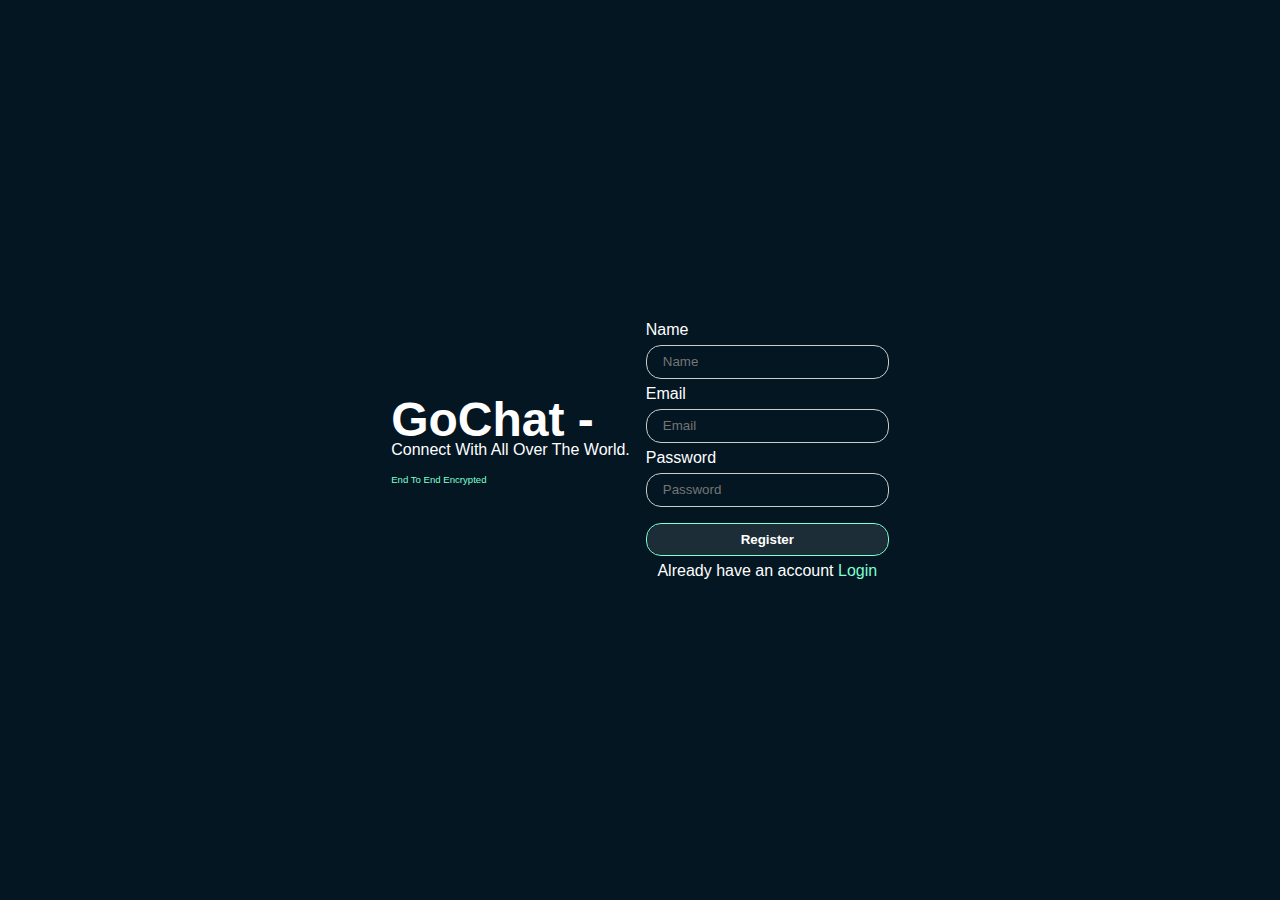
<file: index.html>
<!DOCTYPE html>
<html lang="en">
<head>
    <meta charset="UTF-8">
    <meta name="viewport" content="width=device-width, initial-scale=1.0">
    <title>Go Chat - Chat With All Over The World</title>
    <link rel="stylesheet" href="css/style.css">
</head>
<body>
    <div class="container flex">
        <div>
            <h1>GoChat - <br /></h1>
            <p>Connect With All Over The World.</p>
            <small>End To End Encrypted</small>
        </div>

        <form class="form">
            <div class="form_control">
                <label for="name">Name</label>
                <input placeholder="Name" id="name">
            </div>

            <div class="form_control">
                <label for="email">Email</label>
                <input type="email" id="email" placeholder="Email">
            </div>

            <div class="form_control">
                <label for="password">Password</label>
                <input type="password" id="password" placeholder="Password">
            </div>

                <button class="auth_btn">Register</button>
            <p>Already have an account<a href="login.html"> Login</a></p>
        </form>
        
    </div>
    
    <script src="js/script.js"></script>
</body>
</html>
</file>
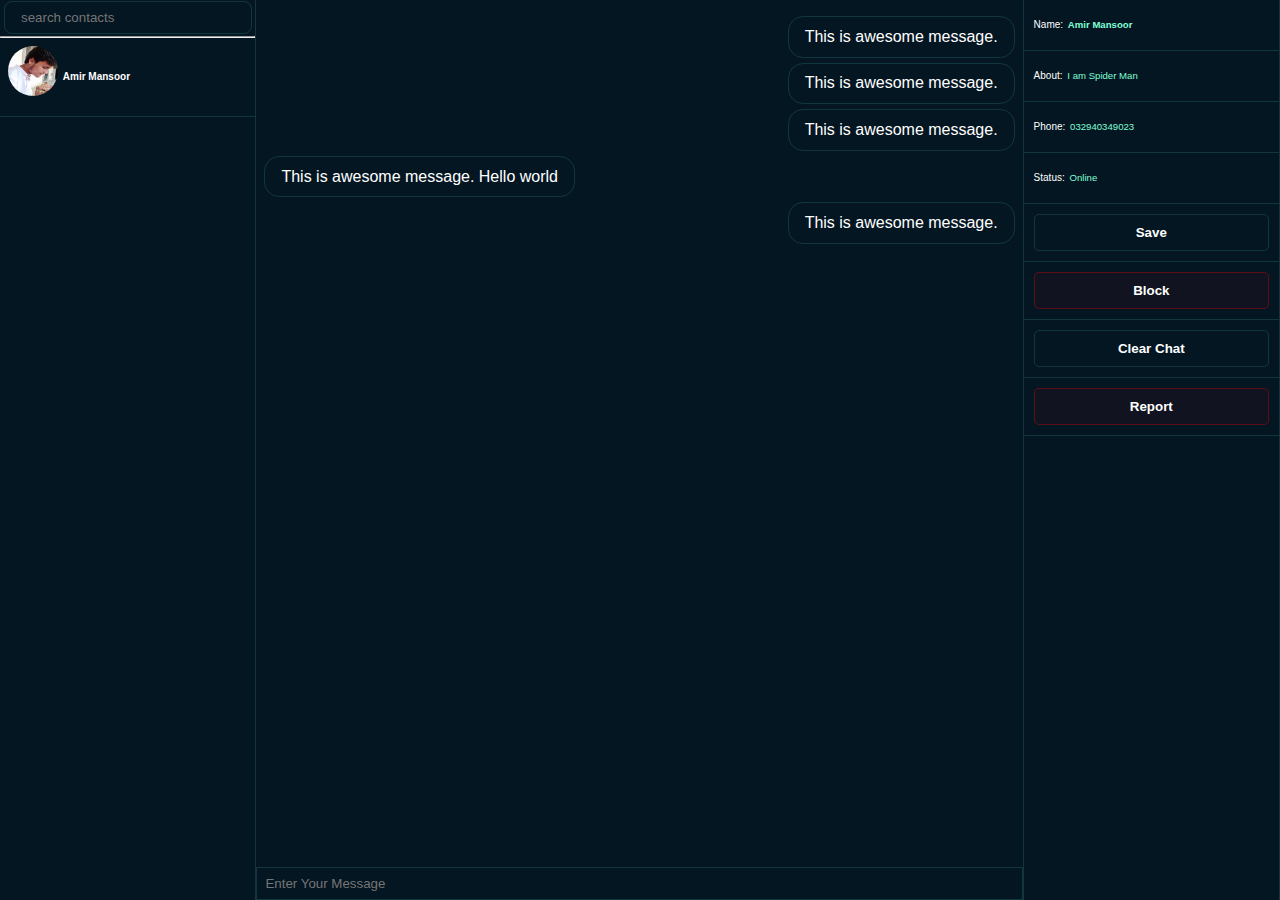
<file: chat.html>
<!DOCTYPE html>
<html lang="en">
<head>
    <meta charset="UTF-8">
    <meta name="viewport" content="width=device-width, initial-scale=1.0">
    <title>Chats</title>
    <link rel="stylesheet" href="css/style.css">
    <link rel="stylesheet" href="css/chat.css">
</head>
<body>
    <div class="chatbox">
        <div class="flex">
            <div class="conversations flex-item">
                <input type="text" placeholder="search contacts">
                <hr>

                <div class="conversations_list">
                    <div>
                        <div class="avatar">
                            <img src="uploads/avatar1.png" alt="">
                        </div>

                        <strong>Amir Mansoor</strong>
                    </div>
                </div>

            </div>


            <!-- Messaging Area -->
            <div class="chat flex-item">
                <div class="container">

                    <div class="msg-flex">
                        

                        

                       

                        <div class="msg send">
                            <p>This is awesome message.</p>
                        </div>

                        <div class="msg send">
                            <p>This is awesome message.</p>
                        </div>

                        <div class="msg send">
                            <p>This is awesome message.</p>
                        </div>

                        <div class="msg recieve">
                            <p>This is awesome message. Hello world</p>
                        </div>

                        <div class="msg send">
                            <p>This is awesome message.</p>
                        </div>

                       
                        
                    </div>

                    <div class="message_input_box">
                        <input type="text" placeholder="Enter Your Message"/>
                    </div>
                </div>
            </div>
            <!-- Messaging Area End -->

            <div class="contact_info flex-item">

                <div class="details">
                    <div>
                        <span>Name: </span><br /><strong><small>Amir Mansoor</small></strong>
                    </div>
                    <div>
                        <span>About: </span> <small>I am Spider Man</small>
                    </div>
                    <div>
                        <span>Phone: </span> <small>032940349023</small>
                    </div>
                    
                    <div>
                        <span>Status: </span><small>Online</small>
                    </div>

                    <div>
                        <button class="btn btn-primary">Save</button>
                    </div>

                    <div>
                        <button>Block</button>
                    </div>

                    <div>
                        <button class="btn btn-primary">Clear Chat</button>
                    </div>

                    <div>
                        <button>Report</button>
                    </div>

                    

                    
             
                </div>

            </div>

        </div>
        
    </div>


    <div class="modal">
        <div class="close">
           <h1>&cross;</h1> 
        </div>
        <img src="uploads/avatar.png" alt="">
    </div>

    <script src="js/script.js"></script>
</body>
</html>
</file>
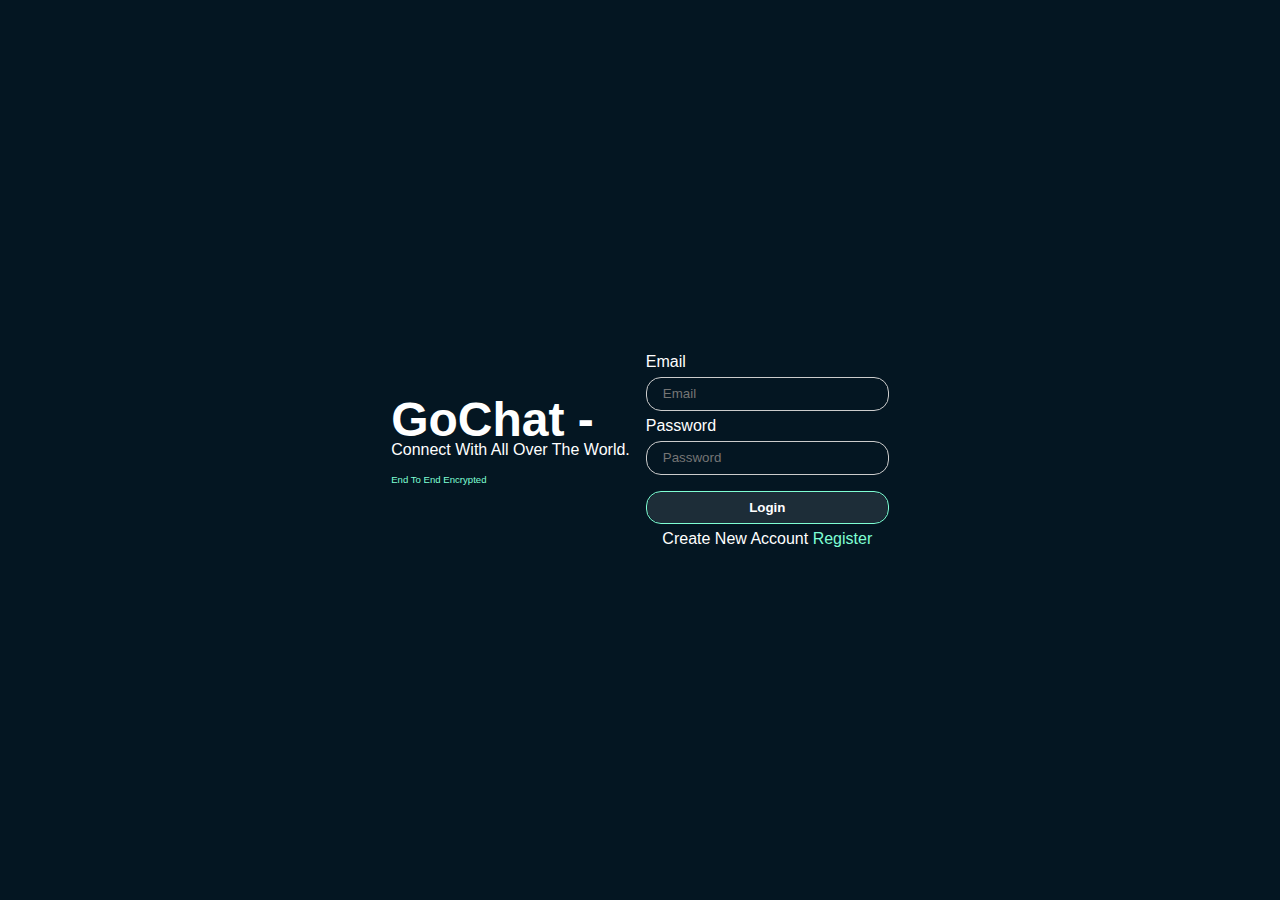
<file: login.html>
<!DOCTYPE html>
<html lang="en">
<head>
    <meta charset="UTF-8">
    <meta name="viewport" content="width=device-width, initial-scale=1.0">
    <title>GoChat - Login</title>
    <link rel="stylesheet" href="css/style.css">
</head>
<body>
    <div class="container flex">
        <div>
            <h1>GoChat - <br /></h1>
            <p>Connect With All Over The World.</p>
            <small>End To End Encrypted</small>
        </div>

        <form class="form">
            <div class="form_control">
                <label for="email">Email</label>
                <input type="email" id="email" placeholder="Email">
            </div>

            <div class="form_control">
                <label for="password">Password</label>
                <input type="password" id="password" placeholder="Password">
            </div>

            <button class="auth_btn">Login</button>
            <p>Create New Account <a href="index.html"> Register</a></p>
        </form>
        
    </div>  

    <script src="js/script.js"></script>
</body>
</html>
</file>
<file: css/style.css>
:root {
    --primary-color: #041622;
    --aqua-color: #7fffd4;
    --border-color: rgba(72, 184, 184, 0.2);
}

* {
    padding: 0;
    margin: 0;
    box-sizing: border-box;
}

body {
    font-family: sans-serif;
    background-color: var(--primary-color);
    color: white;
    font-size: 62.5%;
    line-height: 3em;
    scroll-behavior: smooth;
}

hr {
    color: var(--border-color);
}

a {
    color: white;
    text-decoration: none;
    color: var(--aqua-color);
}

.container {
    width: 90%;
    margin: 0 auto;
    overflow: hidden;
    height: 100vh;
}

.flex {
    display: flex;
    align-items: center;
    justify-content: center;
}


h1 {
    font-size: 3rem;
    color: #fff;
}

p {
    font-size: 1rem;
}

small {
    color: aquamarine;
    font-size: 0.6rem;
}

.form {
    display: flex;
    align-items: center;
    flex-direction: column;
    margin-left: 1rem;
}

.form_control {
    display: flex;
    flex-direction: column;
}

.form_control label {
    font-size: 1rem;
}

.form_control input {
    padding: 1rem 3rem 1rem 1rem;
    height: 1rem;
    border-radius: 15px;
    border: 1px solid #ccc;
    outline: none;
    background-color: transparent;
    color: white;
}

.auth_btn {
    margin-top: 1rem;
    width: 100%;
    padding: 0.5rem;
    border-radius: 15px;
    outline: none;
    text-align: center;
    cursor: pointer;
    background-color: transparent;
    color: #fff;
    font-weight: bold;
    border: 1px solid var(--aqua-color);
    position: relative;
    overflow: hidden;
}


.auth_btn::before {
    content: '';
    position: absolute;
    width: 100%;
    height: 100%;
    left: 0;
    top: 0;
    right: 0;
    bottom: 0;
    border-radius: 15px;
    background-color: rgba(255, 255, 255, 0.1);
    z-index: -1;
    animation: overlay 0.5s linear;
}

input:focus {
    outline: 2px solid var(--aqua-color);
    border: none;
    transition: all 0.3s ease-in-out;
}

@keyframes overlay {
    0% {
        left: 70%;
    }
    
    100% {
        left: 0;
    }
}
</file>
<file: css/chat.css>
.chatbox .flex {
    display: flex;
    flex-direction: row;
    justify-content: start;
    align-items: center;
}

.chatbox .flex > div {
    border-right: 1px solid rgba(72, 184, 184, 0.2);
}

.chatbox .flex .conversations {
    flex: 0.2;
    overflow-y: scroll;
    scrollbar-width: none;
}

.chatbox .flex .conversations input{
    width: 97%;
    padding: 0.5rem 1rem 0.5rem 1rem;
    background-color: transparent;
    color: white;
    border: 1px solid rgba(72, 184, 184, 0.2);
    margin-top: 1px;
    margin-left: 4px;
    border-radius: 0.5rem;
    margin-bottom: 2px;
    outline: none;
}

.chatbox .flex .chat {
    flex: 0.6;
    position: relative;
}

.chatbox .flex .contact_info {
    flex: 0.2;
    overflow-y: auto;
    scrollbar-width: none;
}

.chatbox .flex > .flex-item {
    height: 100vh;
}


.details > div {
    padding: 10px;
    border-bottom: 1px solid var(--border-color);
    display: flex;
    align-items: center;
}

.details > div small {
    margin-left: 0.3rem;
}

.details div button {
    width: 100%;
    padding: 10px;
    cursor: pointer;
    font-weight: bold;
    border-radius: 5px;
    border:1px solid rgba(255, 0, 0, 0.315);
    background-color: rgba(255, 0, 0, 0.055);
    color: white;
}

.btn-primary {
    background-color: transparent !important;
    border: 1px solid var(--border-color) !important;
}

button:hover {
    opacity: 0.7;
}

.msg-flex {
    display: flex;
    flex-direction: column;
    margin: 1rem 0.5rem 0 0.5rem;
    /* position: relative; */
    height: 95vh;
}

.msg {
    border: 1px solid var(--border-color);
    width: fit-content;
    margin-bottom: 5px;
    padding: 0.3rem 1rem 0.3rem 1rem;
    border-radius: 15px;
    display: flex;
}

.msg.send {
    margin-left: auto;
}

.chat.flex-item .container {
    width: 100%;
    height: 95vh;
    overflow-y: auto;
    scrollbar-width: none;
}

.message_input_box {
    bottom: 0;
    left: 0;
    position: absolute;
    width: 100%;
}

.message_input_box input {
    width:100%;
    border: 1px solid var(--border-color);
    background-color: transparent;
    color: white;
    outline: none;
    padding: 0.5rem;
}

.avatar img {
    width: 50px;
    height: 50px;
    border-radius: 50%;
    background-size: contain;
    background-position: 100% 100%;
}

.conversations_list > div {
    display: flex;
    align-items: center;
    border-bottom: 1px solid var(--border-color);
    padding: 0.5rem;
    cursor: pointer;
}

.conversations_list > div strong {
    margin-left: 0.3rem;
}

.conversations_list > div:hover {
    opacity: 0.8;
}

.modal {
    background-color: var(--border-color);
    width: 30rem;
    height: 30rem;
    overflow-y: auto;
    position: absolute;
    top: 10%;
    left: 20%;
    padding: 1rem;
    border-radius: 10px;
    box-shadow:0px -1px 14px var(--border-color);
    z-index: 999;
    animation-name: popup;
    animation-duration: 0.5s;
    animation-iteration-count: linear;
    scrollbar-width: thin;
    display: none;
    pointer-events: none;
}

.modal.open {
    display: block;
    pointer-events: all;
}

.modal img{
    width: 100%;
    height: auto;
    overflow-y: scroll;
    border-radius: 10px;
}

.close h1{
    margin-bottom: 10px;
    cursor: pointer;
    background-color: var(--border-color);
    width: fit-content;
    padding: 0.5rem;
    border-radius: 50%;
}

@keyframes popup {

    from {
        /* transform: translate(50%,-40rem); */
        transform: scale(0);
    }

    to {
        /* transform: translate(50%,-40rem); */
        transform: scale(100%);
    }
}
</file>
